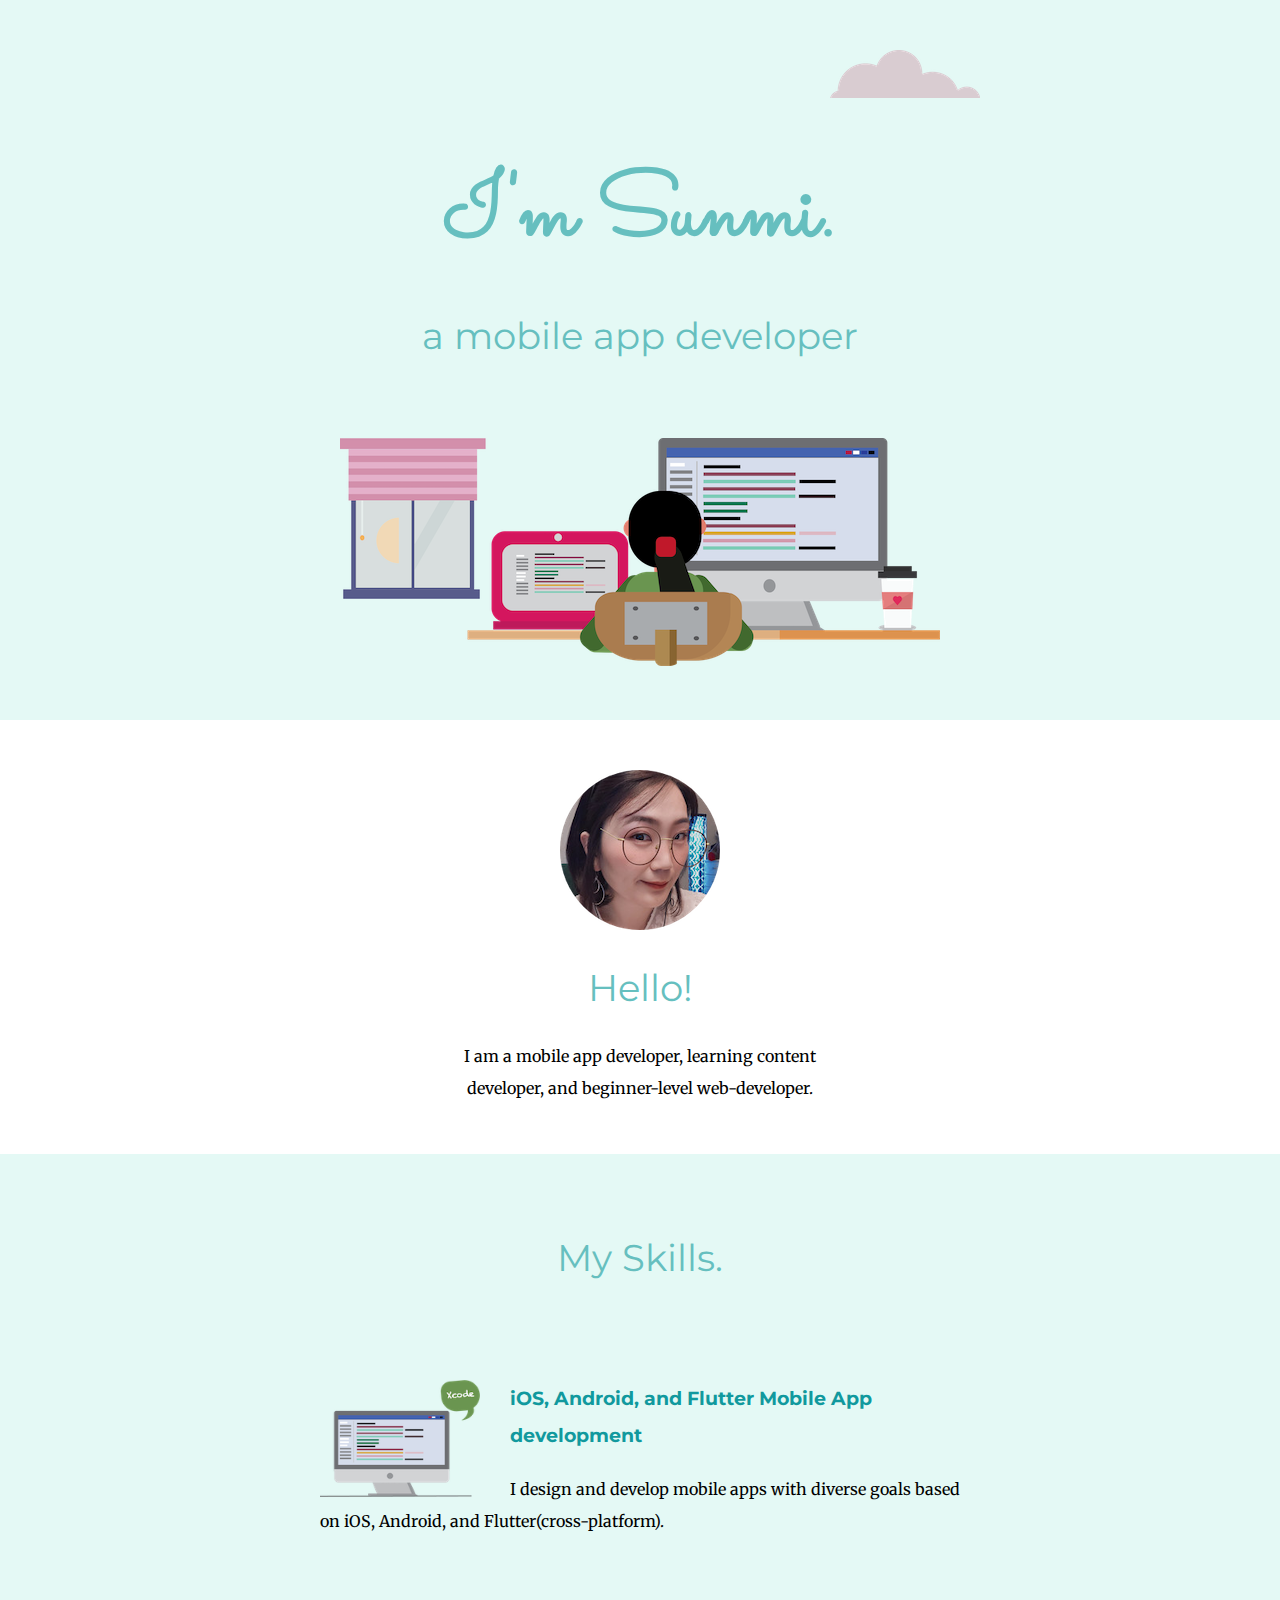
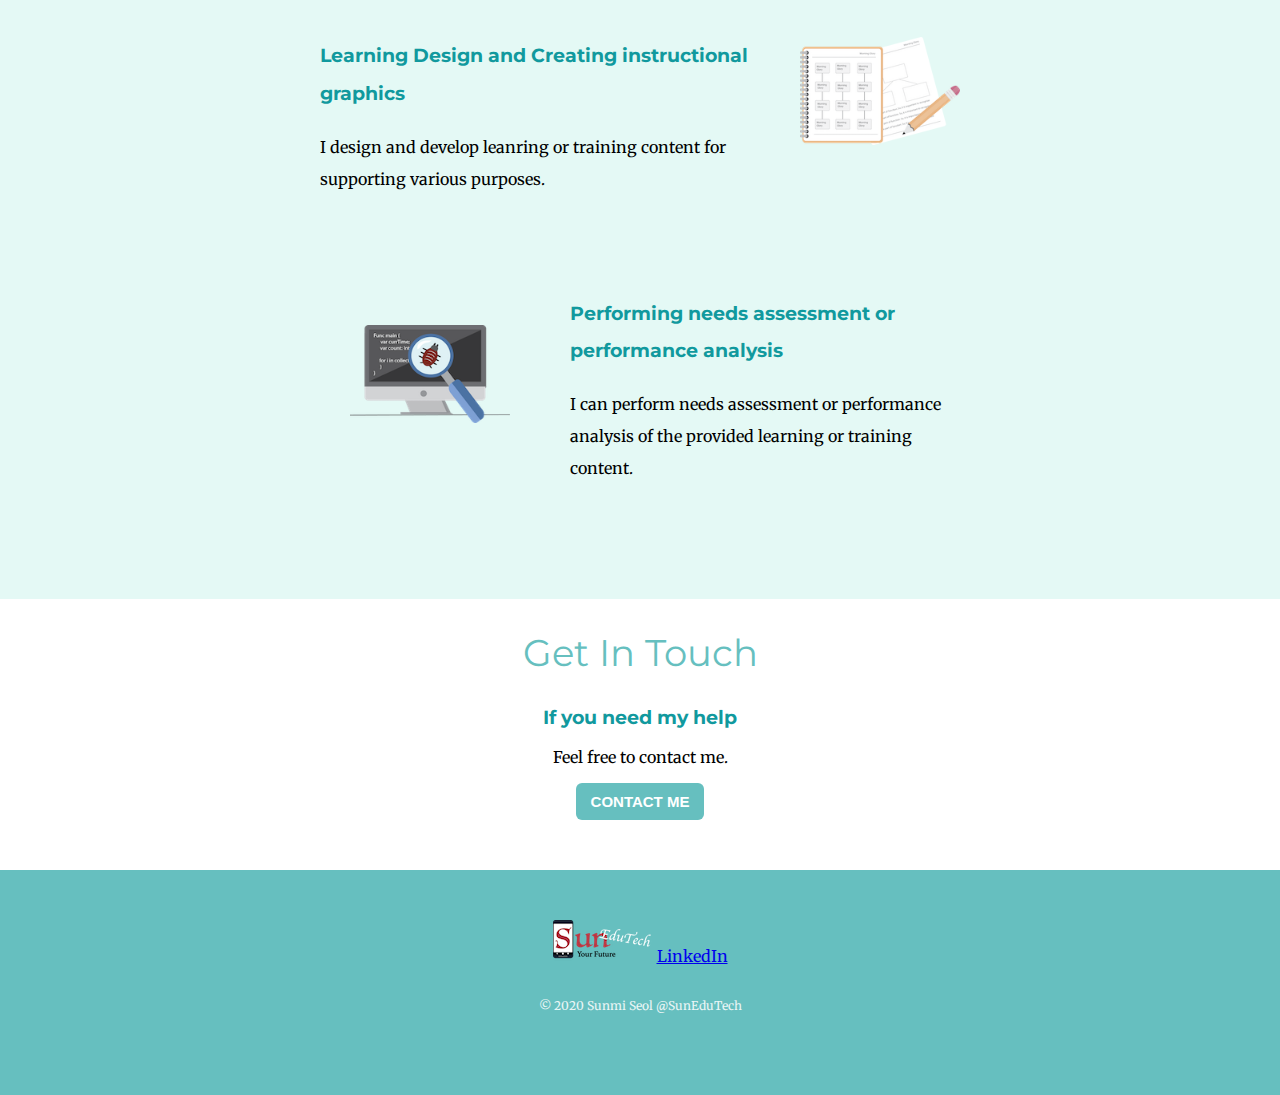
<file: index.html>
<!DOCTYPE html>
<html lang="en" dir="ltr">
  <head>
    <meta charset="utf-8">
    <title>Sunmi Seol</title>
    <link rel="stylesheet" href="css/styles.css">
    <link rel="icon" href="favicon.ico">
    <link rel="stylesheet" href="https://fonts.googleapis.com/css2?family=Merriweather&family=Montserrat&family=Sacramento&display=swap">
  </head>

  <body>
    <!-- <div class="top-menu-container">
      <img class="logo" src="images/logo.png" alt="logo-img">
    </div> -->

    </div>
    <div class="top-container">
      <img class="top-cloud" src="images/cloud.png" alt="cloud-img">
      <h1>I'm Sunmi.</h1>
      <h2>a mobile app developer</h2>
      <img class="main-img" src="images/codingtime.png" alt="mountain-img">
    </div>

<div class="middle-container">
  <div class="profile">
    <img src="images/sunmi.png" alt="profile-img">
    <h2>Hello!</h2>
    <p class="intro">I am a mobile app developer, learning content developer, and beginner-level web-developer.</p>
  </div>

  <div class="skills">
    <h2>My Skills.</h2>
    <div class="skill-row">
      <img class="coding-img" src="images/coding.png" alt="coding-img">
      <div class="skill-text">
        <h3>iOS, Android, and Flutter Mobile App development</h3>
        <p>I design and develop mobile apps with diverse goals based on iOS, Android, and Flutter(cross-platform).</p>
      </div>
    </div>
    <div class="skill-row">
      <img class="design-img" src="images/design.png" alt="design-img">
      <div class="skill-text">
        <h3>Learning Design and Creating instructional graphics</h3>
        <p>I design and develop leanring or training content for supporting various purposes.</p>
      </div>
    </div>
    <div class="skill-row">
      <img class="assessments-img" src="images/debugging.png" alt="assessments-img">
      <div class="skill-text">
        <h3>Performing needs assessment or performance analysis</h3>
        <p>I can perform needs assessment or performance analysis of the provided learning or training content.</p>
      </div>
    </div>
  </div>

  <div class="contact-me">
    <h2>Get In Touch</h2>
    <h3>If you need my help</h3>
    <p>Feel free to contact me.</p>
    <a class="contact_btn" href="mailto:yolongcat@gmail.com">CONTACT ME</a>
  </div>
</div>

<div class="bottom-container">
  <img class="logo" src="images/logo.png" alt="logo-img">
  <a href="https://www.linkedin.com/in/sunmi-seol-a27385112/"> LinkedIn </a>
  <p class="copy_right">© 2020 Sunmi Seol @SunEduTech</p>
</div>

</html>
</file>
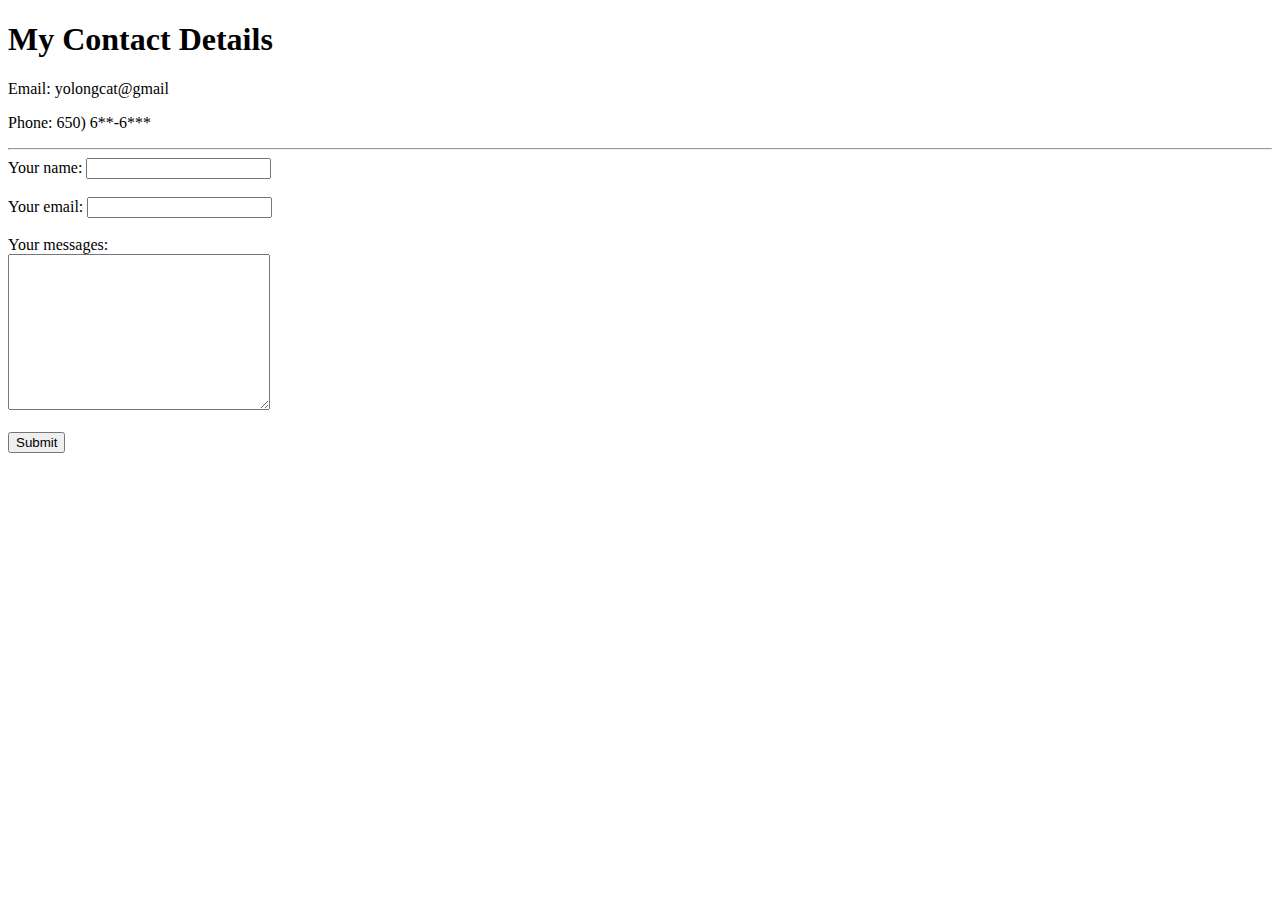
<file: contact.html>
<!DOCTYPE html>
<html lang="en" dir="ltr">
  <head>
    <meta charset="utf-8">
    <title>Contact Me!</title>
  </head>
  <body>
    <h1>My Contact Details</h1>
    <p>Email: yolongcat@gmail</p>
    <p>Phone: 650) 6**-6***</p>
    <hr>
    <!-- Create Form feature here-->
    <form action="mailto:yolongcat@gmail.com" method="post" enctype="text/plain">
        <label>Your name: </label>
        <input type="text" name="Your name" value=""><br><br>
        <label>Your email: </label>
        <input type="email" name="Your email" value=""><br><br>
        <label>Your messages: </label><br>
        <textarea name="name" rows="10" cols="30"></textarea><br><br>
        <input type="submit" name="Submit">
    </form>

  </body>
</html>
</file>
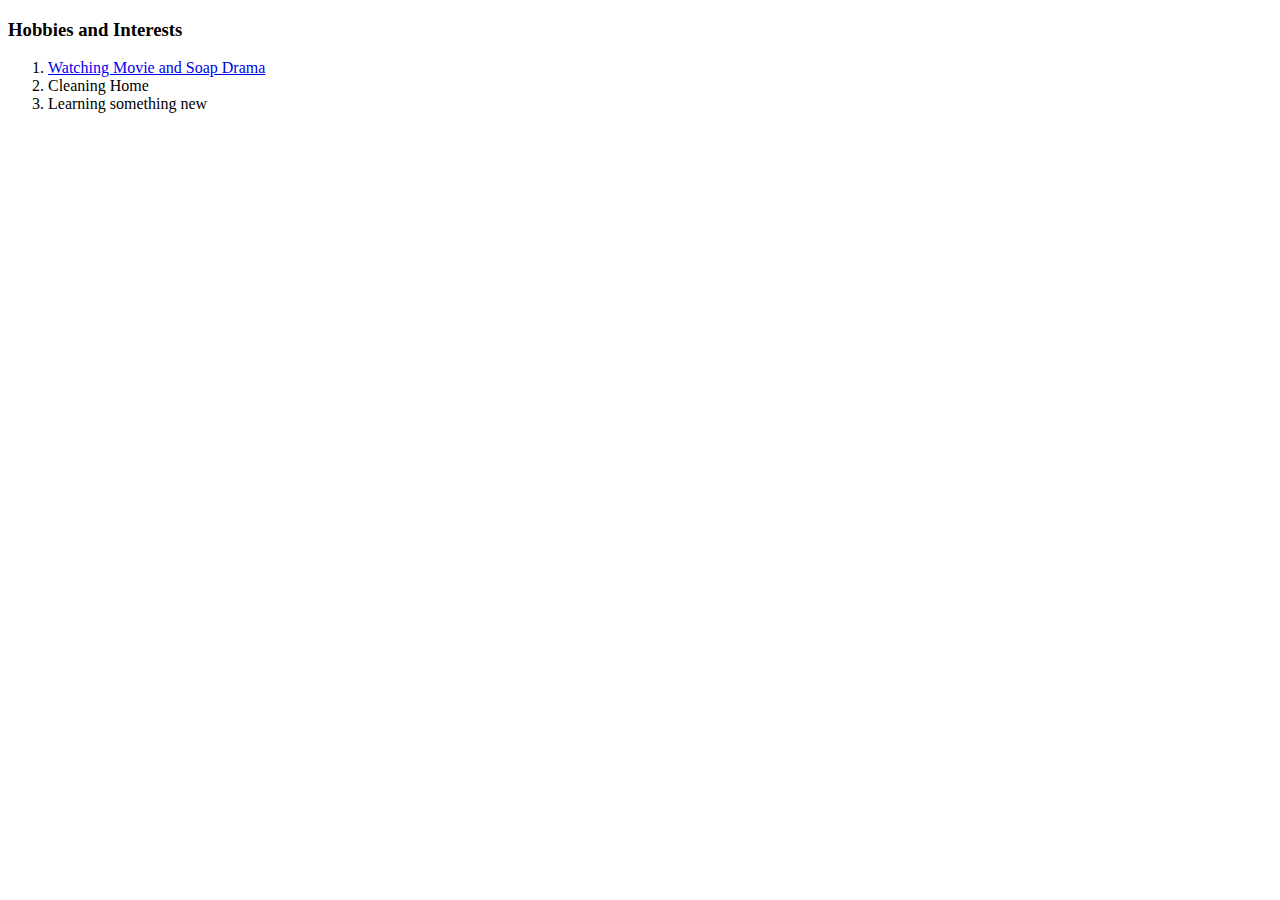
<file: hobbies.html>
<!DOCTYPE html>
<html lang="en" dir="ltr">
  <head>
    <meta charset="utf-8">
    <title>My Hobbies</title>
  </head>
  <body>
    <h3>Hobbies and Interests</h3>
    <ol>
      <li><a href="https://www.ondemandkorea.com/">Watching Movie and Soap Drama</a></li>
      <li>Cleaning Home</li>
      <li>Learning something new</li>
    </ol>
  </body>
</html>
</file>
<file: css/styles.css>
body {
  margin: 0;
  text-align: center;
  font-family: 'Merriweather', serif;
}

h1 {
  color: #66BFBF;
  font-size: 5.625rem;
  margin: 50px auto 0px auto;
  font-family: 'Sacramento', cursive;
}

h2 {
  color: #66BFBF;
  font-family: 'Montserrat', sans-serif;
  font-size: 2.3rem;
  font-weight: normal;
}

h3 {
  color: #11999E;
  font-family: 'Montserrat', sans-serif;
}

.top-container {
  background-color: #E4F9F5;
  position: relative;
  padding-top: 100px;
  padding-bottom: 50px;
}

.middle-container {
  padding-top: 50px;
  padding-bottom: 50px;
}

.bottom-container {
  background-color: #66BFBF;
  padding-top: 50px;
  padding-bottom: 50px;
}

.a {
  color: #11999E;
  font-family: 'Montserrat', sans-serif;
  margin: 10px;
  text-decoration:none;
}

.copy_right {
  color: #EAF6F6;
  font-size: 0.75rem;
  padding: 20px 0;
}

.main-img {
  padding-top: 50px;
}

.profile {
  padding-bottom: 50px;
}

.intro {
  width: 30%;
  margin: auto;
  line-height: 2;
}

.skills {
  background-color: #E4F9F5;
  padding-top: 50px;
  padding-bottom: 15px;
}

.mobile {
  text-decoration: underline;
  padding-top: 50px;
}

.top-cloud {
  position: absolute;
  right: 300px;
  top: 50px;
}

.bottom-cloud {
  position: absolute;
  left: 300px;
  bottom: 200px;
}

.skill-row {
  width: 50%;
  margin: 100px auto 100px auto;
  text-align: left;
  line-height: 2;
}

.coding-img {
  width: 25%;
  float: left;
  margin-right: 30px;
}

.design-img {
  width: 25%;
  float: right;
  margin-left: 30px;
}

.assessments-img {
  width: 25%;
  float: left;
  padding: 30px;
  margin-right: 30px;
}

.contact_btn {
	background-color:#66bfbf;
	border-radius:6px;
	display:inline-block;
	cursor:pointer;
	color:#ffffff;
	font-family:Arial;
	font-size:15px;
	font-weight:bold;
	padding:10px 15px;
	text-decoration:none;
}
.contact_btn:hover {
	background-color:#77a809;
}
.contact_btn:active {
	position:relative;
	top:1px;
}
</file>
